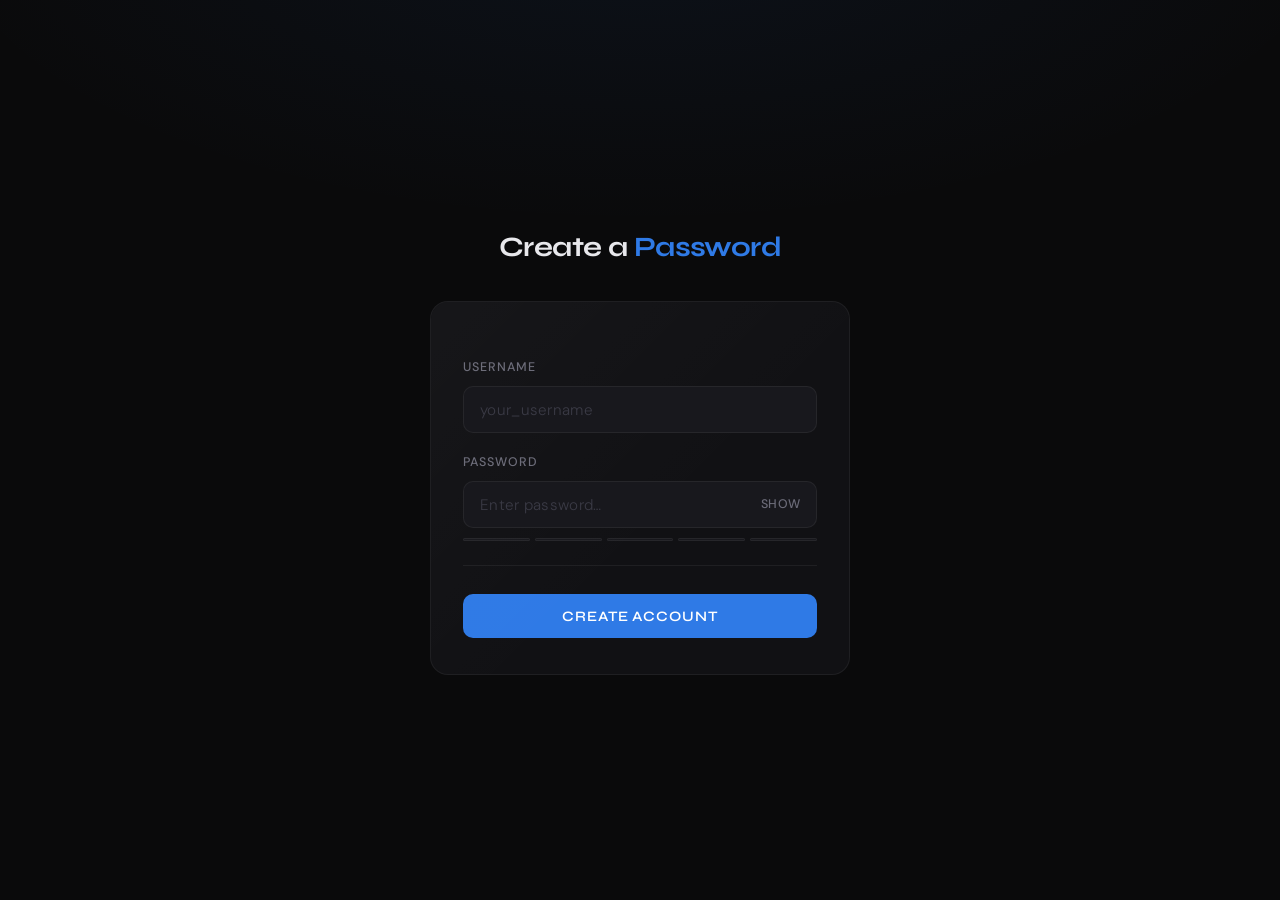
<file: index.html>
<!DOCTYPE html>
<html lang="en">
<head>
  <meta charset="UTF-8" />
  <meta name="viewport" content="width=device-width, initial-scale=1.0"/>
  <title>Password Strength Tester</title>
  <link rel="stylesheet" href="style.css" />
  <link rel="preconnect" href="https://fonts.googleapis.com">
  <link href="https://fonts.googleapis.com/css2?family=Syne:wght@400;600;700&family=DM+Sans:wght@300;400;500&display=swap" rel="stylesheet">
</head>
<body>

  <h1>Create a <span>Password</span></h1>

  <form onsubmit="return false;">

    <label for="username">Username</label>
    <div class="input-wrap">
      <input type="text" id="username" placeholder="your_username" autocomplete="off" />
    </div>

    <label for="password">Password</label>
    <div class="input-wrap">
      <input type="password" id="password" placeholder="Enter password…" oninput="checkStrength(this.value)" />
      <button type="button" class="show" onclick="togglePassword()">SHOW</button>
    </div>

    <div class="strength-bar">
      <div class="seg" id="s1"></div>
      <div class="seg" id="s2"></div>
      <div class="seg" id="s3"></div>
      <div class="seg" id="s4"></div>
      <div class="seg" id="s5"></div>
    </div>

    <p class="feedback" id="feedback"></p>
    <ul id="hints"></ul>

    <div class="divider"></div>

    <button type="submit">Create Account</button>

  </form>

  <script>
    const levels = [
      { label: 'Very Weak',   color: '#e63030', fill: 1 },
      { label: 'Weak',        color: '#e67e3e', fill: 2 },
      { label: 'Medium',      color: '#e6c030', fill: 3 },
      { label: 'Strong',      color: '#50a8e6', fill: 4 },
      { label: 'Very Strong', color: '#50c8e6', fill: 5 },
    ];

    function score(v) {
      let s = 0;
      if (v.length >= 8)           s++;
      if (v.length >= 12)          s++;
      if (/[A-Z]/.test(v))         s++;
      if (/[0-9]/.test(v))         s++;
      if (/[^A-Za-z0-9]/.test(v))  s++;
      return Math.min(s, 4);
    }

    function checkStrength(v) {
      const fb    = document.getElementById('feedback');
      const hints = document.getElementById('hints');

      if (!v) {
        fb.textContent = '';
        hints.innerHTML = '';
        for (let i = 1; i <= 5; i++)
          document.getElementById('s' + i).style.background = '';
        return;
      }

      const lvl = levels[score(v)];
      fb.textContent = lvl.label;
      fb.style.color  = lvl.color;

      for (let i = 1; i <= 5; i++)
        document.getElementById('s' + i).style.background =
          i <= lvl.fill ? lvl.color : '';

      const missing = [];
      if (!/[A-Z]/.test(v))           missing.push('Add uppercase letters');
      if (!/[0-9]/.test(v))           missing.push('Add numbers');
      if (!/[^A-Za-z0-9]/.test(v))    missing.push('Add symbols (!@#$)');
      if (v.length < 12)              missing.push('Use 12+ characters');

      hints.innerHTML = missing.slice(0, 2)
        .map(t => `<li>${t}</li>`)
        .join('');
    }

    function togglePassword() {
      const pw  = document.getElementById('password');
      const btn = document.querySelector('button.show');
      if (pw.type === 'password') {
        pw.type      = 'text';
        btn.textContent = 'HIDE';
      } else {
        pw.type      = 'password';
        btn.textContent = 'SHOW';
      }
    }
  </script>

</body>
</html>
</file>
<file: style.css>
@import url('https://fonts.googleapis.com/css2?family=Syne:wght@400;600;700&family=DM+Sans:wght@300;400;500&display=swap');

* {
  margin: 0;
  padding: 0;
  box-sizing: border-box;
}

:root {
  --red:        #2f7ae6;
  --red-dim:    #2460b3;
  --red-glow:   rgba(47, 122, 230, 0.18);
  --bg:         #0a0a0b;
  --surface:    #111114;
  --surface-2:  #18181d;
  --border:     rgba(255, 255, 255, 0.06);
  --border-hot: rgba(47, 122, 230, 0.45);
  --text:       #e8e8ec;
  --muted:      #6b6b78;
  --subtle:     #3a3a45;
}

body {
  background-color: var(--bg);
  background-image:
    radial-gradient(ellipse 80% 50% at 50% -10%, rgba(47, 122, 230, 0.07) 0%, transparent 70%);
  color: var(--text);
  display: flex;
  flex-direction: column;
  align-items: center;
  justify-content: center;
  min-height: 100vh;
  font-family: 'DM Sans', sans-serif;
  font-size: 15px;
  line-height: 1.6;
  -webkit-font-smoothing: antialiased;
}

/* ── Title ─────────────────────────────── */
h1 {
  margin-bottom: 2rem;
  font-family: 'Syne', sans-serif;
  font-size: 1.75rem;
  font-weight: 700;
  letter-spacing: -0.02em;
  color: var(--text);
  text-align: center;
}

h1 span {
  color: var(--red);
}

/* ── Form card ─────────────────────────── */
form {
  background: var(--surface);
  border: 1px solid var(--border);
  padding: 2.25rem 2rem;
  border-radius: 18px;
  width: 100%;
  max-width: 420px;
  position: relative;
  overflow: hidden;
}

form::before {
  content: '';
  position: absolute;
  inset: 0;
  border-radius: inherit;
  background: linear-gradient(135deg, rgba(255,255,255,0.025) 0%, transparent 60%);
  pointer-events: none;
}

/* ── Labels ────────────────────────────── */
label {
  display: block;
  margin: 1.25rem 0 0.5rem;
  font-size: 0.78rem;
  font-weight: 500;
  letter-spacing: 0.08em;
  text-transform: uppercase;
  color: var(--muted);
}

/* ── Input wrapper (for show button) ───── */
.input-wrap {
  position: relative;
  display: flex;
  align-items: center;
}

/* ── Inputs ────────────────────────────── */
input[type="text"],
input[type="password"] {
  width: 100%;
  padding: 0.78rem 2.8rem 0.78rem 1rem;
  background: var(--surface-2);
  border: 1px solid var(--border);
  border-radius: 10px;
  color: var(--text);
  font-family: 'DM Sans', sans-serif;
  font-size: 0.95rem;
  font-weight: 300;
  letter-spacing: 0.02em;
  transition: border-color 0.2s, box-shadow 0.2s, background 0.2s;
  outline: none;
}

input[type="text"]::placeholder,
input[type="password"]::placeholder {
  color: var(--subtle);
}

input[type="text"]:hover,
input[type="password"]:hover {
  border-color: rgba(255, 255, 255, 0.12);
}

input[type="text"]:focus,
input[type="password"]:focus {
  border-color: var(--border-hot);
  background: #1c1c22;
  box-shadow: 0 0 0 3px var(--red-glow);
}

/* ── Strength bar ──────────────────────── */
.strength-bar {
  display: flex;
  gap: 5px;
  margin-top: 10px;
}

.strength-bar .seg {
  flex: 1;
  height: 3px;
  border-radius: 99px;
  background: var(--surface-2);
  border: 1px solid var(--border);
  transition: background 0.35s ease;
}

/* ── Strength feedback text ────────────── */
.feedback {
  margin-top: 0.6rem;
  font-size: 0.8rem;
  font-weight: 500;
  letter-spacing: 0.04em;
  transition: color 0.3s;
}

.feedback.very-weak  { color: #e63030; }
.feedback.weak       { color: #e6713e; }
.feedback.medium     { color: #e6c030; }
.feedback.strong     { color: #7ec850; }
.feedback.very-strong{ color: #50c8aa; }

/* Active bar segment colors */
.feedback.very-weak   ~ .strength-bar .seg:nth-child(-n+1) { background: #e63030; }
.feedback.weak        ~ .strength-bar .seg:nth-child(-n+2) { background: #e6713e; }
.feedback.medium      ~ .strength-bar .seg:nth-child(-n+3) { background: #e6c030; }
.feedback.strong      ~ .strength-bar .seg:nth-child(-n+4) { background: #7ec850; }
.feedback.very-strong ~ .strength-bar .seg { background: #50c8aa; }

/* ── Suggestions ───────────────────────── */
ul {
  list-style: none;
  margin-top: 0.65rem;
  padding: 0;
}

ul li {
  display: flex;
  align-items: flex-start;
  gap: 8px;
  font-size: 0.82rem;
  color: var(--muted);
  padding: 3px 0;
  line-height: 1.5;
}

ul li::before {
  content: '›';
  color: var(--red-dim);
  font-size: 1rem;
  line-height: 1.3;
  flex-shrink: 0;
}

/* ── Show/hide button ──────────────────── */
button.show {
  position: absolute;
  right: 10px;
  background: transparent;
  border: none;
  color: var(--muted);
  padding: 0.3rem 0.4rem;
  cursor: pointer;
  border-radius: 6px;
  font-size: 0.78rem;
  font-family: 'DM Sans', sans-serif;
  font-weight: 500;
  letter-spacing: 0.04em;
  transition: color 0.2s, background 0.2s;
  line-height: 1;
}

button.show:hover {
  color: #2f7ae6;
  background: rgba(47, 122, 230, 0.1);
}

/* ── Submit button ─────────────────────── */
button[type="submit"] {
  width: 100%;
  margin-top: 1.75rem;
  padding: 0.85rem;
  background: var(--red);
  border: none;
  border-radius: 10px;
  color: #fff;
  font-family: 'Syne', sans-serif;
  font-size: 0.9rem;
  font-weight: 600;
  letter-spacing: 0.06em;
  text-transform: uppercase;
  cursor: pointer;
  transition: background 0.2s, transform 0.15s, box-shadow 0.2s;
}

button[type="submit"]:hover {
  background: #2460b3;
  box-shadow: 0 4px 20px rgba(47, 122, 230, 0.35);
  transform: translateY(-1px);
}

button[type="submit"]:active {
  transform: translateY(0);
  box-shadow: none;
}

/* ── Divider ───────────────────────────── */
.divider {
  height: 1px;
  background: var(--border);
  margin: 1.5rem 0 0;
}
</file>
